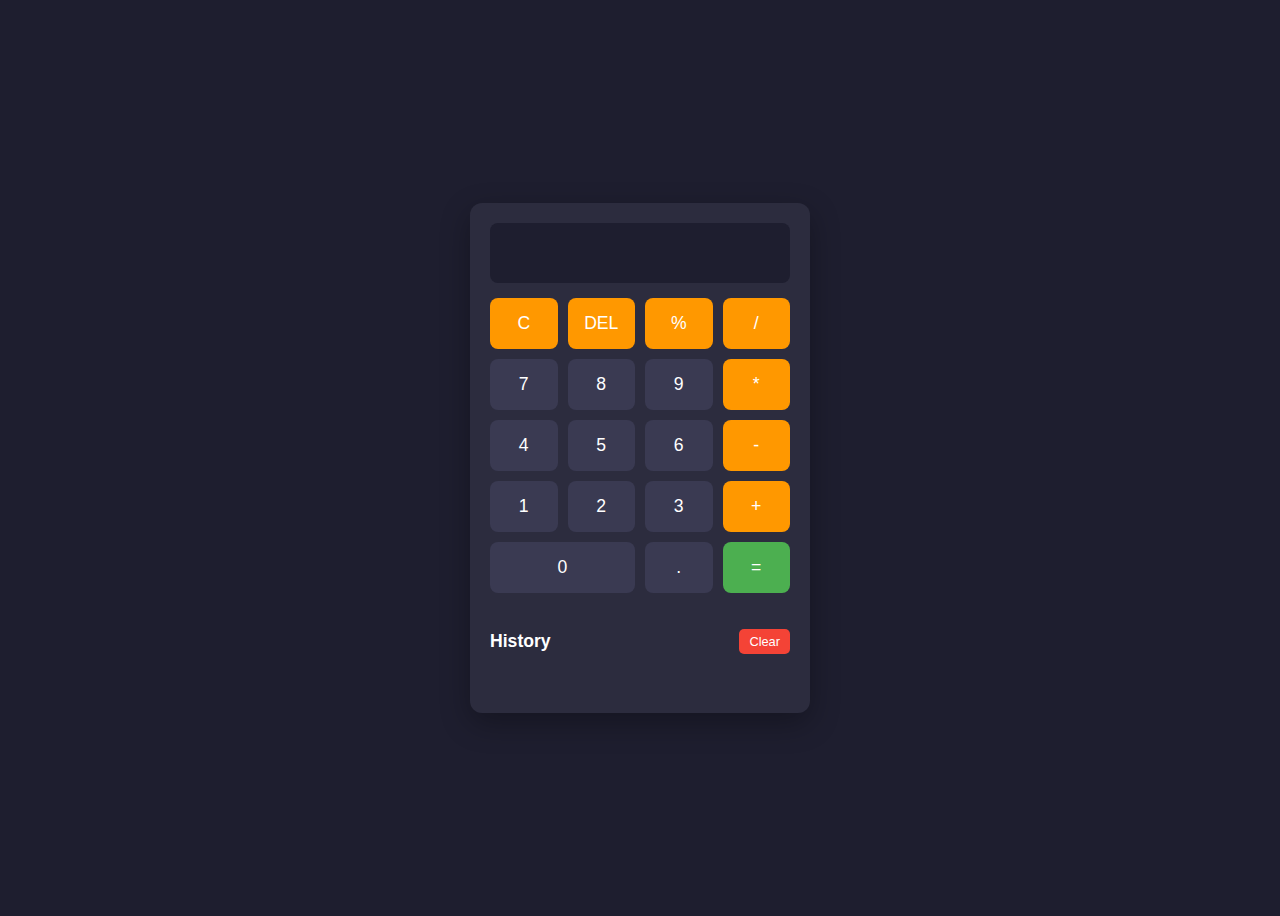
<file: Calculator/index.html>
<!DOCTYPE html>
<html lang="en">
<head>
    <meta charset="UTF-8" />
    <meta name="viewport" content="width=device-width, initial-scale=1.0" />
    <title>Calculator with History</title>
    <link rel="stylesheet" href="style.css" />
</head>
<body>
    <div class="calculator">
        <input type="text" id="display" disabled />

        <div class="buttons">
            <button class="operator">C</button>
            <button class="operator">DEL</button>
            <button class="operator">%</button>
            <button class="operator">/</button>

            <button>7</button>
            <button>8</button>
            <button>9</button>
            <button class="operator">*</button>

            <button>4</button>
            <button>5</button>
            <button>6</button>
            <button class="operator">-</button>

            <button>1</button>
            <button>2</button>
            <button>3</button>
            <button class="operator">+</button>

            <button class="zero">0</button>
            <button>.</button>
            <button class="equals">=</button>
        </div>

        <div class="history-container">
            <div class="history-header">
                <h3>History</h3>
                <button id="clearHistory">Clear</button>
            </div>
            <ul id="history"></ul>
        </div>
    </div>

    <script src="script.js"></script>
</body>
</html>
</file>
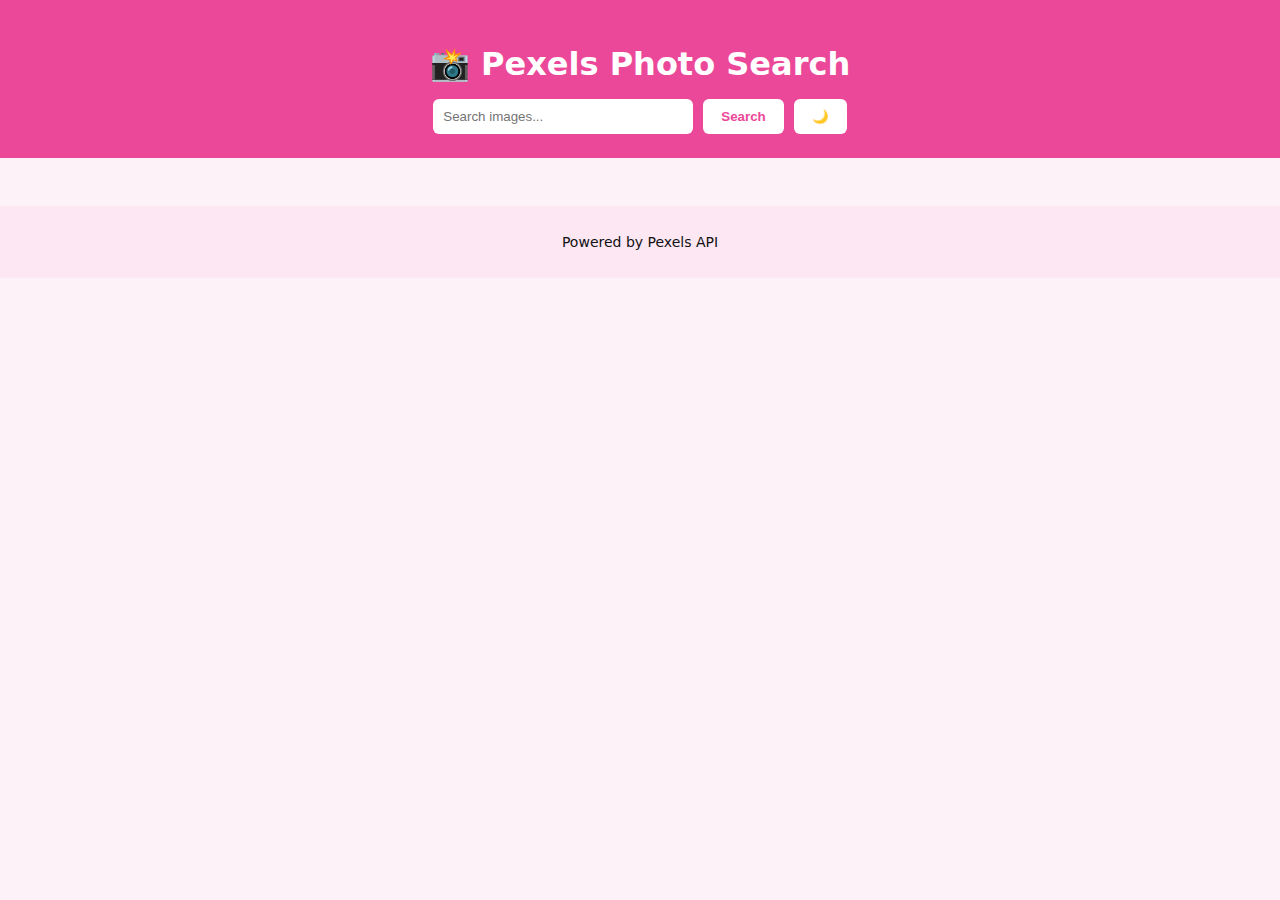
<file: Pexels_API/index.html>
<!DOCTYPE html>
<html lang="en">
<head>
  <meta charset="UTF-8" />
  <meta name="viewport" content="width=device-width, initial-scale=1.0" />
  <title>Pexels Photo Search</title>
  <link rel="stylesheet" href="style.css" />
</head>
<body>

  <header>
    <h1>📸 Pexels Photo Search</h1>

    <div class="controls">
      <input
        type="text"
        id="searchInput"
        placeholder="Search images..."
      />
      <button id="searchBtn">Search</button>
      <button id="themeBtn">🌙</button>
    </div>
  </header>

  <p id="loading" class="hidden">Loading...</p>
  <p id="error" class="error hidden"></p>

  <section id="gallery" class="gallery"></section>

  <footer>
    <p>Powered by Pexels API</p>
  </footer>

  <script src="script.js"></script>
</body>
</html>
</file>
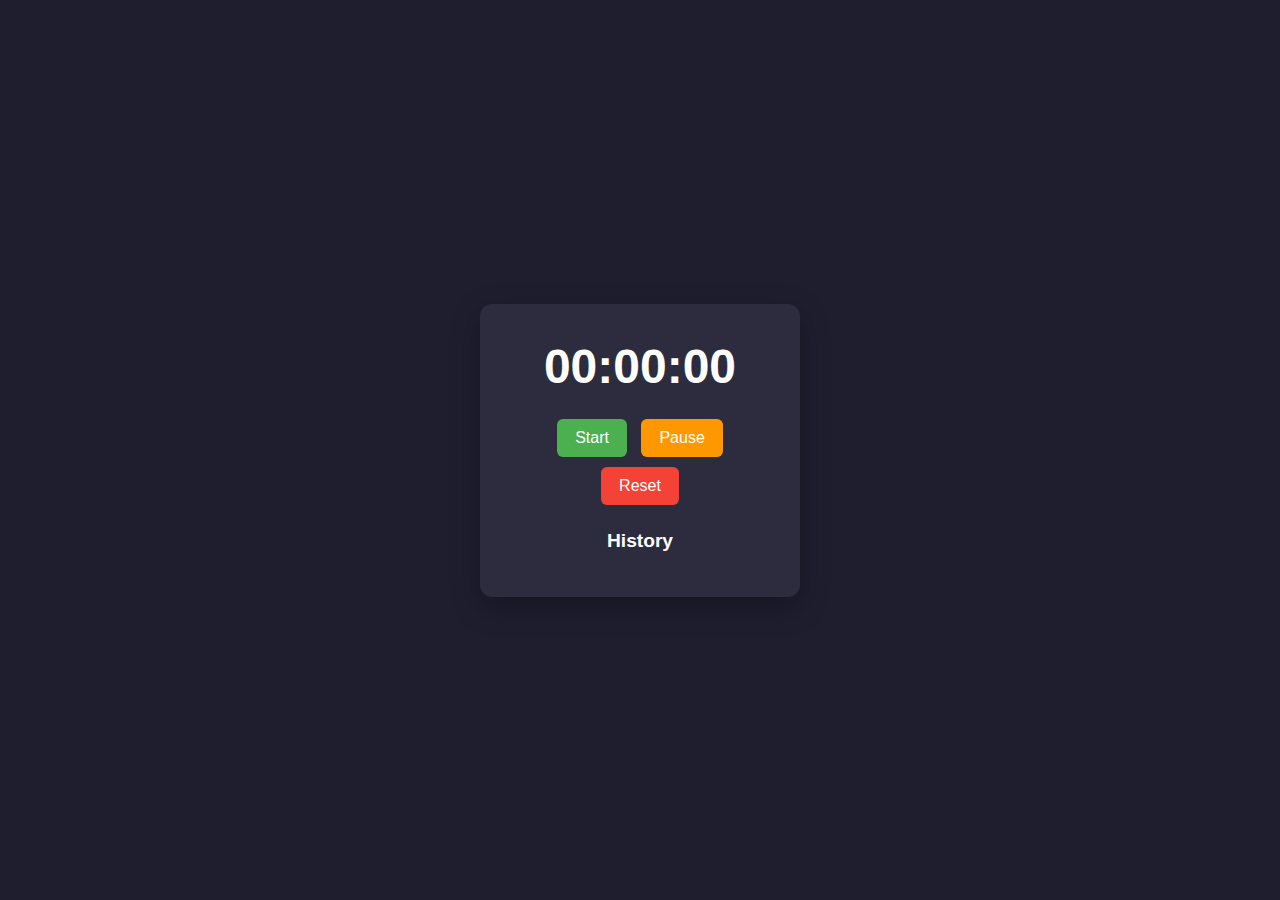
<file: Stopwatch/index.html>
<!DOCTYPE html>
<html lang="en">
<head>
    <meta charset="UTF-8" />
    <meta name="viewport" content="width=device-width, initial-scale=1.0" />
    <title>Stopwatch with History</title>
    <link rel="stylesheet" href="style.css" />
</head>
<body>
    <div class="stopwatch">
        <h1 id="display">00:00:00</h1>

        <div class="buttons">
            <button id="start">Start</button>
            <button id="pause">Pause</button>
            <button id="reset">Reset</button>
        </div>

        <h2>History</h2>
        <ul id="history"></ul>
    </div>

    <script src="script.js"></script>
</body>
</html>
</file>
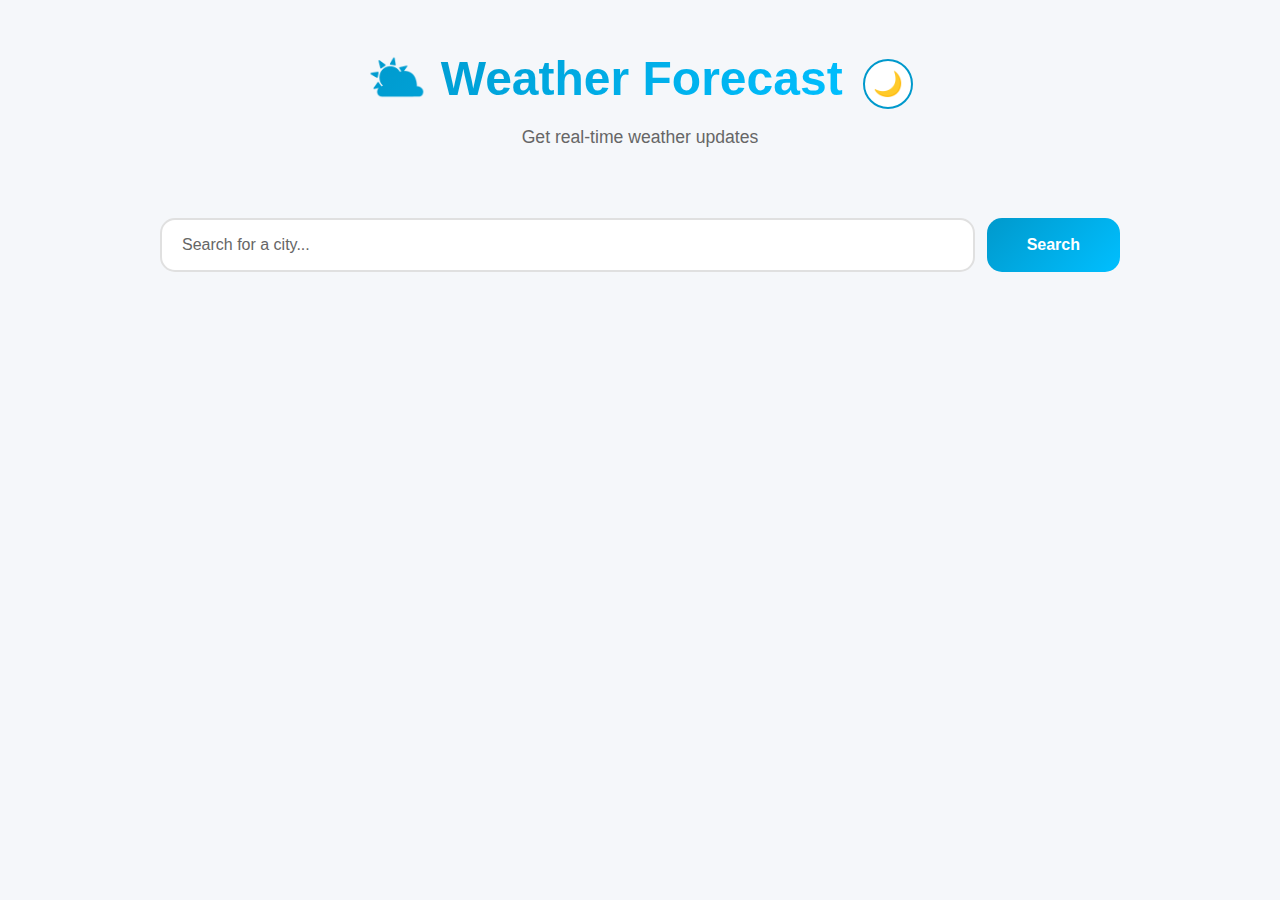
<file: WeatherApp/index.html>
<!DOCTYPE html>
<html lang="en">
<head>
    <meta charset="UTF-8">
    <meta name="viewport" content="width=device-width, initial-scale=1.0">
    <title>Weather App</title>
    <link rel="stylesheet" href="style.css">
</head>
<body>
    <div class="container">
        <header class="app-header">
            <div class="header-top">
                <h1>⛅ Weather Forecast</h1>
                <button class="theme-toggle" onclick="toggleTheme()" title="Toggle dark/light mode">
                    <span id="themeIcon">🌙</span>
                </button>
            </div>
            <p class="tagline">Get real-time weather updates</p>
        </header>
        
        <div class="search-section">
            <input type="text" id="cityInput" placeholder="Search for a city..." onkeypress="handleKeyPress(event)">
            <button onclick="searchWeather()">Search</button>
        </div>
        
        <div class="weather-info" id="weatherInfo">
            <div class="current-weather">
                <div class="location-info">
                    <div class="location" id="location"></div>
                </div>
                <div class="main-weather">
                    <div class="temp-section">
                        <div class="temperature" id="temperature"></div>
                        <div class="description" id="description"></div>
                    </div>
                </div>
                
                <div class="details-grid">
                    <div class="detail-card">
                        <div class="detail-icon">🌡️</div>
                        <div class="detail-label">Feels Like</div>
                        <div class="detail-value" id="feelsLike"></div>
                    </div>
                    <div class="detail-card">
                        <div class="detail-icon">💧</div>
                        <div class="detail-label">Humidity</div>
                        <div class="detail-value" id="humidity"></div>
                    </div>
                    <div class="detail-card">
                        <div class="detail-icon">💨</div>
                        <div class="detail-label">Wind Speed</div>
                        <div class="detail-value" id="windSpeed"></div>
                    </div>
                    <div class="detail-card">
                        <div class="detail-icon">🔽</div>
                        <div class="detail-label">Pressure</div>
                        <div class="detail-value" id="pressure"></div>
                    </div>
                </div>
            </div>
            
            <div class="forecast-section">
                <h2>📅 5-Day Forecast</h2>
                <div class="forecast-grid" id="forecastGrid"></div>
            </div>
        </div>
        
        <div class="error" id="error"></div>
    </div>
    <script src="script.js"></script>
</body>
</html>
</file>
<file: Calculator/style.css>
* {
    box-sizing: border-box;
    font-family: Arial, sans-serif;
}

body {
    min-height: 100vh;
    display: flex;
    justify-content: center;
    align-items: center;
    background: #1e1e2f;
}

.calculator {
    background: #2c2c3e;
    padding: 20px;
    border-radius: 12px;
    width: 340px;
    box-shadow: 0 10px 30px rgba(0,0,0,0.3);
}

#display {
    width: 100%;
    height: 60px;
    margin-bottom: 15px;
    text-align: right;
    font-size: 2rem;
    padding: 10px;
    border-radius: 8px;
    border: none;
    background: #1e1e2f;
    color: #ffffff;
}

.buttons {
    display: grid;
    grid-template-columns: repeat(4, 1fr);
    gap: 10px;
}

button {
    padding: 15px;
    font-size: 1.1rem;
    border: none;
    border-radius: 8px;
    cursor: pointer;
    background: #3a3a52;
    color: white;
}

button:hover {
    opacity: 0.85;
}

.operator {
    background: #ff9800;
}

.equals {
    background: #4caf50;
}

.zero {
    grid-column: span 2;
}

/* History */
.history-container {
    margin-top: 20px;
}

.history-header {
    display: flex;
    justify-content: space-between;
    align-items: center;
}

.history-header h3 {
    color: #ffffff;
    font-size: 1.1rem;
}

#clearHistory {
    padding: 5px 10px;
    font-size: 0.8rem;
    border-radius: 5px;
    background: #f44336;
    color: white;
}

#history {
    list-style: none;
    max-height: 120px;
    overflow-y: auto;
    padding: 0;
    margin-top: 8px;
}

#history li {
    background: #3a3a52;
    color: #ffffff;
    padding: 6px;
    margin-bottom: 6px;
    border-radius: 5px;
    font-size: 0.9rem;
}
</file>
<file: Pexels_API/style.css>
/* =========================
   THEME VARIABLES
========================= */
:root {
  --bg: #fdf2f8;
  --text: #111;
  --card: #ffffff;
  --accent: #ec4899;
  --accent-hover: #db2777;
}

body.dark {
  --bg: #2a0f1f;
  --text: #fce7f3;
  --card: #3b1027;
}

/* =========================
   BASE
========================= */
body {
  margin: 0;
  font-family: system-ui, sans-serif;
  background: var(--bg);
  color: var(--text);
  min-height: 100vh;
}

/* =========================
   HEADER
========================= */
header {
  padding: 24px;
  text-align: center;
  background: var(--accent);
  color: white;
}

header h1 {
  margin-bottom: 16px;
}

/* =========================
   CONTROLS
========================= */
.controls {
  display: flex;
  justify-content: center;
  gap: 10px;
  flex-wrap: wrap;
}

input {
  padding: 10px;
  width: 240px;
  border-radius: 6px;
  border: none;
  outline: none;
}

button {
  padding: 10px 18px;
  border-radius: 6px;
  border: none;
  cursor: pointer;
  background: white;
  color: var(--accent);
  font-weight: 600;
  transition: background 0.3s, transform 0.2s;
}

button:hover {
  background: #fce7f3;
  transform: translateY(-2px);
}

button:disabled {
  opacity: 0.6;
  cursor: not-allowed;
}

/* =========================
   STATUS
========================= */
#loading {
  text-align: center;
  margin-top: 14px;
}

.error {
  color: #ef4444;
  text-align: center;
  margin-top: 10px;
}

/* =========================
   GALLERY
========================= */
.gallery {
  display: grid;
  grid-template-columns: repeat(auto-fill, minmax(220px, 1fr));
  gap: 18px;
  padding: 24px;
  max-width: 1200px;
  margin: auto;
}

.card {
  background: var(--card);
  border-radius: 14px;
  overflow: hidden;
  box-shadow: 0 10px 20px rgba(0,0,0,0.15);
  transition: transform 0.3s;
}

.card:hover {
  transform: scale(1.04);
}

.card img {
  width: 100%;
  height: 200px;
  object-fit: cover;
}

.card p {
  margin: 10px;
  font-size: 14px;
  text-align: center;
}

/* =========================
   FOOTER
========================= */
footer {
  text-align: center;
  padding: 14px;
  background: #fce7f3;
  font-size: 14px;
}

/* =========================
   UTIL
========================= */
.hidden {
  display: none;
}
</file>
<file: Stopwatch/style.css>
* {
    margin: 0;
    padding: 0;
    box-sizing: border-box;
    font-family: Arial, sans-serif;
}

body {
    min-height: 100vh;
    display: flex;
    justify-content: center;
    align-items: center;
    background: #1e1e2f;
}

.stopwatch {
    background: #2c2c3e;
    padding: 35px;
    border-radius: 12px;
    text-align: center;
    width: 320px;
    box-shadow: 0 10px 30px rgba(0, 0, 0, 0.3);
}

#display {
    font-size: 3rem;
    color: #ffffff;
    margin-bottom: 20px;
}

.buttons button {
    padding: 10px 18px;
    margin: 5px;
    font-size: 1rem;
    border: none;
    border-radius: 6px;
    cursor: pointer;
}

#start {
    background: #4caf50;
    color: white;
}

#pause {
    background: #ff9800;
    color: white;
}

#reset {
    background: #f44336;
    color: white;
}

.buttons button:hover {
    opacity: 0.85;
}

h2 {
    color: #ffffff;
    margin: 20px 0 10px;
    font-size: 1.2rem;
}

#history {
    list-style: none;
    max-height: 150px;
    overflow-y: auto;
    padding: 0;
}

#history li {
    background: #3a3a52;
    color: #fff;
    padding: 8px;
    margin-bottom: 6px;
    border-radius: 5px;
    font-size: 0.95rem;
}
</file>
<file: WeatherApp/style.css>
* {
    margin: 0;
    padding: 0;
    box-sizing: border-box;
}

:root {
    --primary-color: #0099cc;
    --secondary-color: #00bfff;
    --dark-bg: #f5f7fa;
    --card-bg: #ffffff;
    --text-primary: #1a1a1a;
    --text-secondary: #666666;
    --border-color: #e0e0e0;
    --shadow-color: rgba(0, 0, 0, 0.08);
}

html[data-theme="dark"] {
    --primary-color: #00d4ff;
    --secondary-color: #00b8e6;
    --dark-bg: #0a1628;
    --card-bg: #1a2332;
    --text-primary: #ffffff;
    --text-secondary: #b0bec5;
    --border-color: rgba(0, 212, 255, 0.1);
    --shadow-color: rgba(0, 0, 0, 0.3);
}

body {
    font-family: 'Segoe UI', Tahoma, Geneva, Verdana, sans-serif;
    background: var(--dark-bg);
    min-height: 100vh;
    color: var(--text-primary);
    transition: background 0.3s ease, color 0.3s ease;
}

.container {
    max-width: 1000px;
    margin: 0 auto;
    padding: 20px;
}

.app-header {
    text-align: center;
    margin-bottom: 40px;
    padding: 30px 0;
}

.header-top {
    display: flex;
    justify-content: center;
    align-items: center;
    gap: 20px;
    position: relative;
    margin-bottom: 10px;
}

.app-header h1 {
    font-size: 3em;
    margin-bottom: 10px;
    background: linear-gradient(135deg, #0099cc, #00bfff);
    -webkit-background-clip: text;
    -webkit-text-fill-color: transparent;
    background-clip: text;
}

html[data-theme="dark"] .app-header h1 {
    background: linear-gradient(135deg, #00d4ff, #00b8e6);
    -webkit-background-clip: text;
    -webkit-text-fill-color: transparent;
    background-clip: text;
}

.tagline {
    color: var(--text-secondary);
    font-size: 1.1em;
    font-weight: 300;
}

.theme-toggle {
    width: 50px;
    height: 50px;
    border-radius: 50%;
    border: 2px solid var(--primary-color);
    background: var(--card-bg);
    color: var(--text-primary);
    font-size: 1.5em;
    cursor: pointer;
    transition: all 0.3s ease;
    display: flex;
    align-items: center;
    justify-content: center;
}

.theme-toggle:hover {
    background: var(--primary-color);
    color: var(--card-bg);
    transform: rotate(20deg);
    box-shadow: 0 5px 15px var(--shadow-color);
}

.search-section {
    display: flex;
    gap: 12px;
    margin-bottom: 40px;
}

.search-section input {
    flex: 1;
    padding: 16px 20px;
    background: var(--card-bg);
    border: 2px solid var(--border-color);
    border-radius: 15px;
    color: var(--text-primary);
    font-size: 1em;
    outline: none;
    transition: all 0.3s ease;
}

.search-section input:focus {
    border-color: var(--primary-color);
    box-shadow: 0 0 20px rgba(0, 212, 255, 0.2);
}

html[data-theme="dark"] .search-section input:focus {
    box-shadow: 0 0 20px rgba(0, 212, 255, 0.3);
}

.search-section input::placeholder {
    color: var(--text-secondary);
}

.search-section button {
    padding: 16px 40px;
    background: linear-gradient(135deg, #0099cc, #00bfff);
    border: none;
    border-radius: 15px;
    color: #ffffff;
    font-weight: 600;
    cursor: pointer;
    transition: all 0.3s ease;
    font-size: 1em;
}

html[data-theme="dark"] .search-section button {
    background: linear-gradient(135deg, #00d4ff, #00b8e6);
    color: #000;
}

.search-section button:hover {
    transform: translateY(-3px);
    box-shadow: 0 10px 30px rgba(0, 153, 204, 0.3);
}

html[data-theme="dark"] .search-section button:hover {
    box-shadow: 0 10px 30px rgba(0, 212, 255, 0.3);
}

.search-section button:active {
    transform: translateY(-1px);
}

.weather-info {
    display: none;
}

.current-weather {
    background: var(--card-bg);
    border-radius: 25px;
    padding: 40px;
    margin-bottom: 30px;
    border: 1px solid var(--border-color);
    box-shadow: 0 8px 32px var(--shadow-color);
}

.location-info {
    margin-bottom: 25px;
}

.location {
    font-size: 1.8em;
    font-weight: 600;
    color: var(--primary-color);
}

.main-weather {
    display: flex;
    align-items: center;
    gap: 30px;
    margin-bottom: 40px;
    padding-bottom: 30px;
    border-bottom: 1px solid var(--border-color);
}

.temp-section {
    flex: 1;
}

.temperature {
    font-size: 4.5em;
    font-weight: bold;
    color: var(--primary-color);
    line-height: 1;
    margin-bottom: 10px;
}

.description {
    font-size: 1.4em;
    color: var(--text-secondary);
    text-transform: capitalize;
}

.details-grid {
    display: grid;
    grid-template-columns: repeat(auto-fit, minmax(200px, 1fr));
    gap: 20px;
}

.detail-card {
    background: rgba(0, 153, 204, 0.05);
    border: 1px solid rgba(0, 153, 204, 0.2);
    border-radius: 15px;
    padding: 20px;
    text-align: center;
    transition: all 0.3s ease;
}

html[data-theme="dark"] .detail-card {
    background: rgba(0, 212, 255, 0.05);
    border: 1px solid rgba(0, 212, 255, 0.2);
}

.detail-card:hover {
    background: rgba(0, 153, 204, 0.1);
    border-color: rgba(0, 153, 204, 0.4);
    transform: translateY(-5px);
}

html[data-theme="dark"] .detail-card:hover {
    background: rgba(0, 212, 255, 0.1);
    border-color: rgba(0, 212, 255, 0.4);
}

.detail-icon {
    font-size: 2.5em;
    margin-bottom: 10px;
}

.detail-label {
    color: var(--text-secondary);
    font-size: 0.95em;
    margin-bottom: 8px;
}

.detail-value {
    font-size: 1.8em;
    font-weight: 600;
    color: var(--primary-color);
}

.forecast-section {
    background: var(--card-bg);
    border-radius: 25px;
    padding: 40px;
    border: 1px solid var(--border-color);
    box-shadow: 0 8px 32px var(--shadow-color);
}

.forecast-section h2 {
    font-size: 1.8em;
    margin-bottom: 25px;
    color: var(--primary-color);
}

.forecast-grid {
    display: grid;
    grid-template-columns: repeat(auto-fit, minmax(150px, 1fr));
    gap: 15px;
}

.forecast-card {
    background: rgba(0, 153, 204, 0.05);
    border: 1px solid rgba(0, 153, 204, 0.2);
    border-radius: 15px;
    padding: 20px;
    text-align: center;
    transition: all 0.3s ease;
}

html[data-theme="dark"] .forecast-card {
    background: rgba(0, 212, 255, 0.05);
    border: 1px solid rgba(0, 212, 255, 0.2);
}

.forecast-card:hover {
    background: rgba(0, 153, 204, 0.15);
    border-color: var(--primary-color);
    transform: translateY(-8px);
    box-shadow: 0 15px 35px rgba(0, 153, 204, 0.2);
}

html[data-theme="dark"] .forecast-card:hover {
    background: rgba(0, 212, 255, 0.15);
    box-shadow: 0 15px 35px rgba(0, 212, 255, 0.2);
}

.forecast-day {
    font-size: 1.1em;
    font-weight: 600;
    color: var(--primary-color);
    margin-bottom: 12px;
}

.forecast-icon {
    width: 60px;
    height: 60px;
    margin: 0 auto 12px;
    filter: drop-shadow(0 0 5px rgba(0, 153, 204, 0.2));
}

html[data-theme="dark"] .forecast-icon {
    filter: drop-shadow(0 0 5px rgba(0, 212, 255, 0.3));
}

.forecast-temp {
    font-size: 1.6em;
    font-weight: bold;
    color: var(--text-primary);
    margin-bottom: 8px;
}

.forecast-desc {
    font-size: 0.9em;
    color: var(--text-secondary);
    text-transform: capitalize;
}

.error {
    display: none;
    background: linear-gradient(135deg, #ff6b6b, #ff4757);
    color: white;
    padding: 20px;
    border-radius: 15px;
    text-align: center;
    margin-top: 20px;
    animation: shake 0.5s;
    border: 1px solid rgba(255, 107, 107, 0.3);
}

@keyframes shake {
    0%, 100% { transform: translateX(0); }
    25% { transform: translateX(-10px); }
    75% { transform: translateX(10px); }
}

@media (max-width: 768px) {
    .app-header h1 {
        font-size: 2em;
    }
    
    .current-weather,
    .forecast-section {
        padding: 25px;
    }
    
    .temperature {
        font-size: 3em;
    }
    
    .details-grid {
        grid-template-columns: repeat(2, 1fr);
    }
    
    .forecast-grid {
        grid-template-columns: repeat(2, 1fr);
    }
}
</file>
